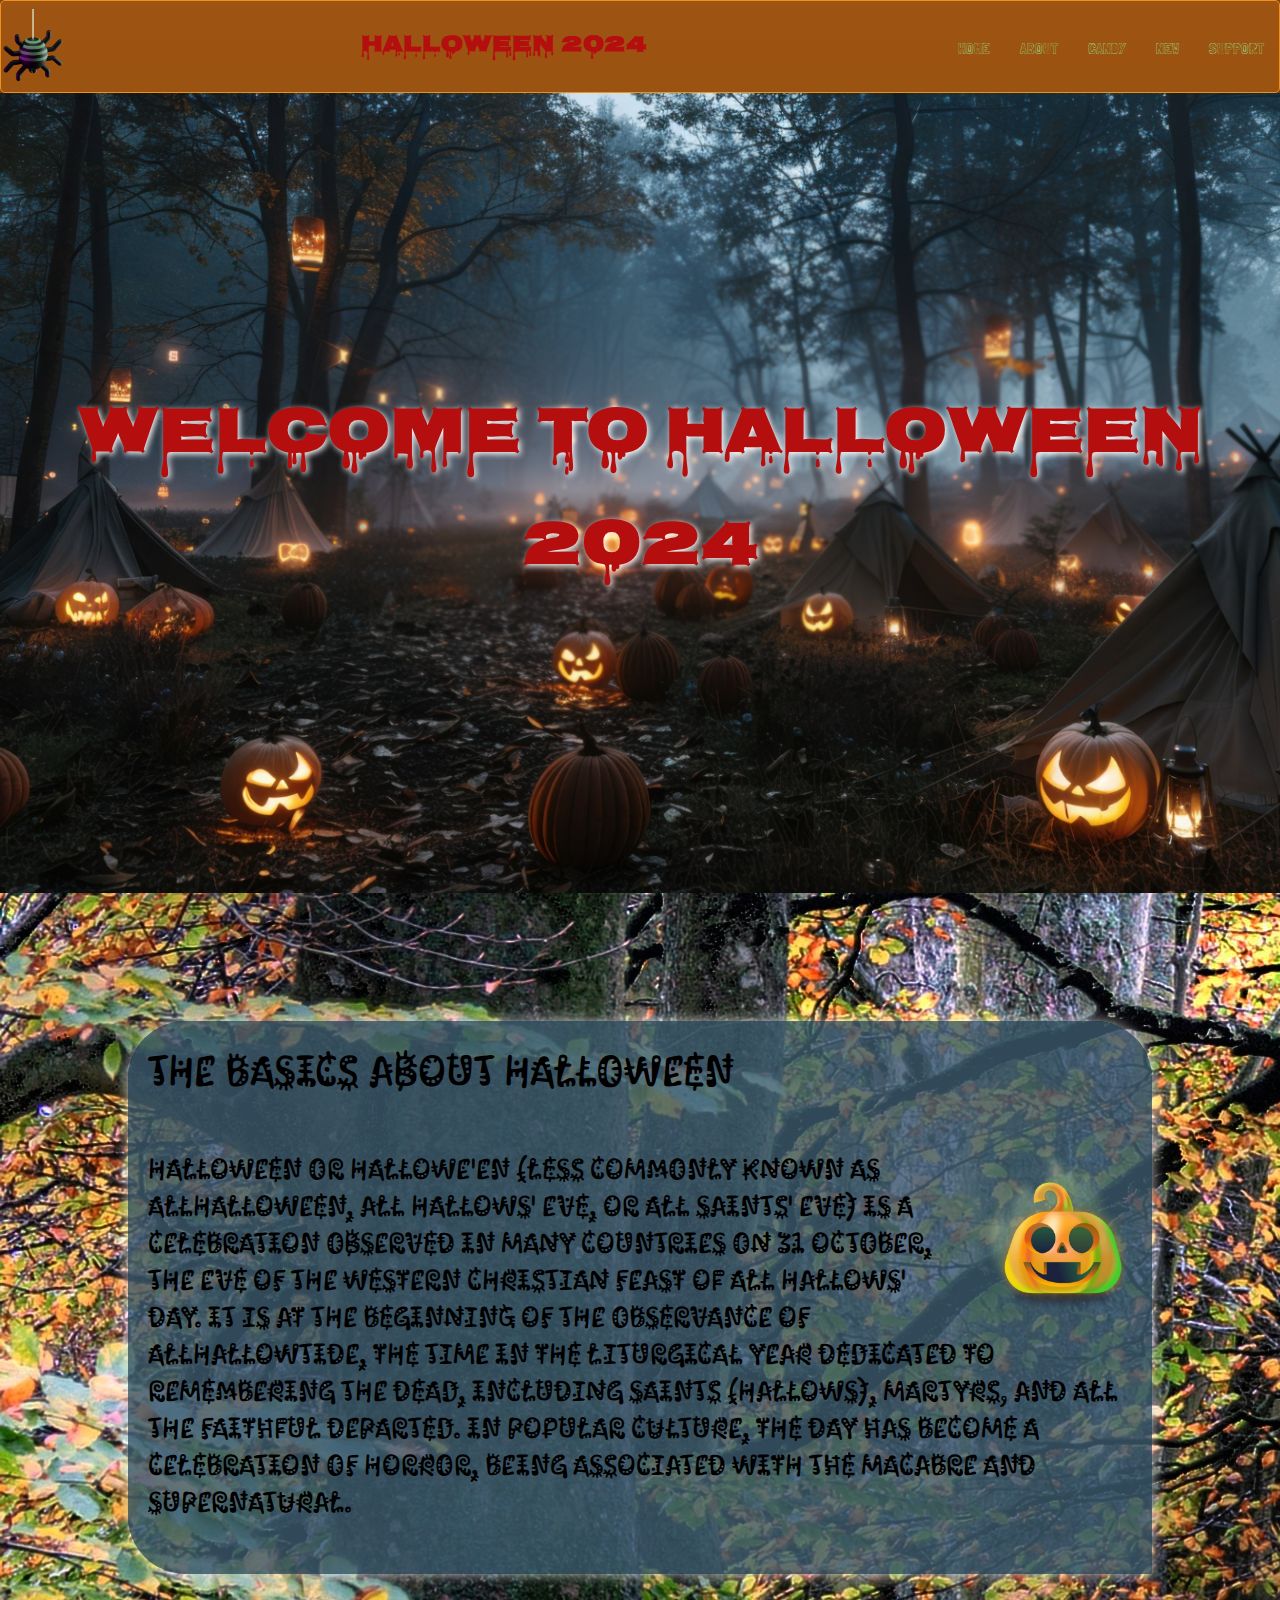
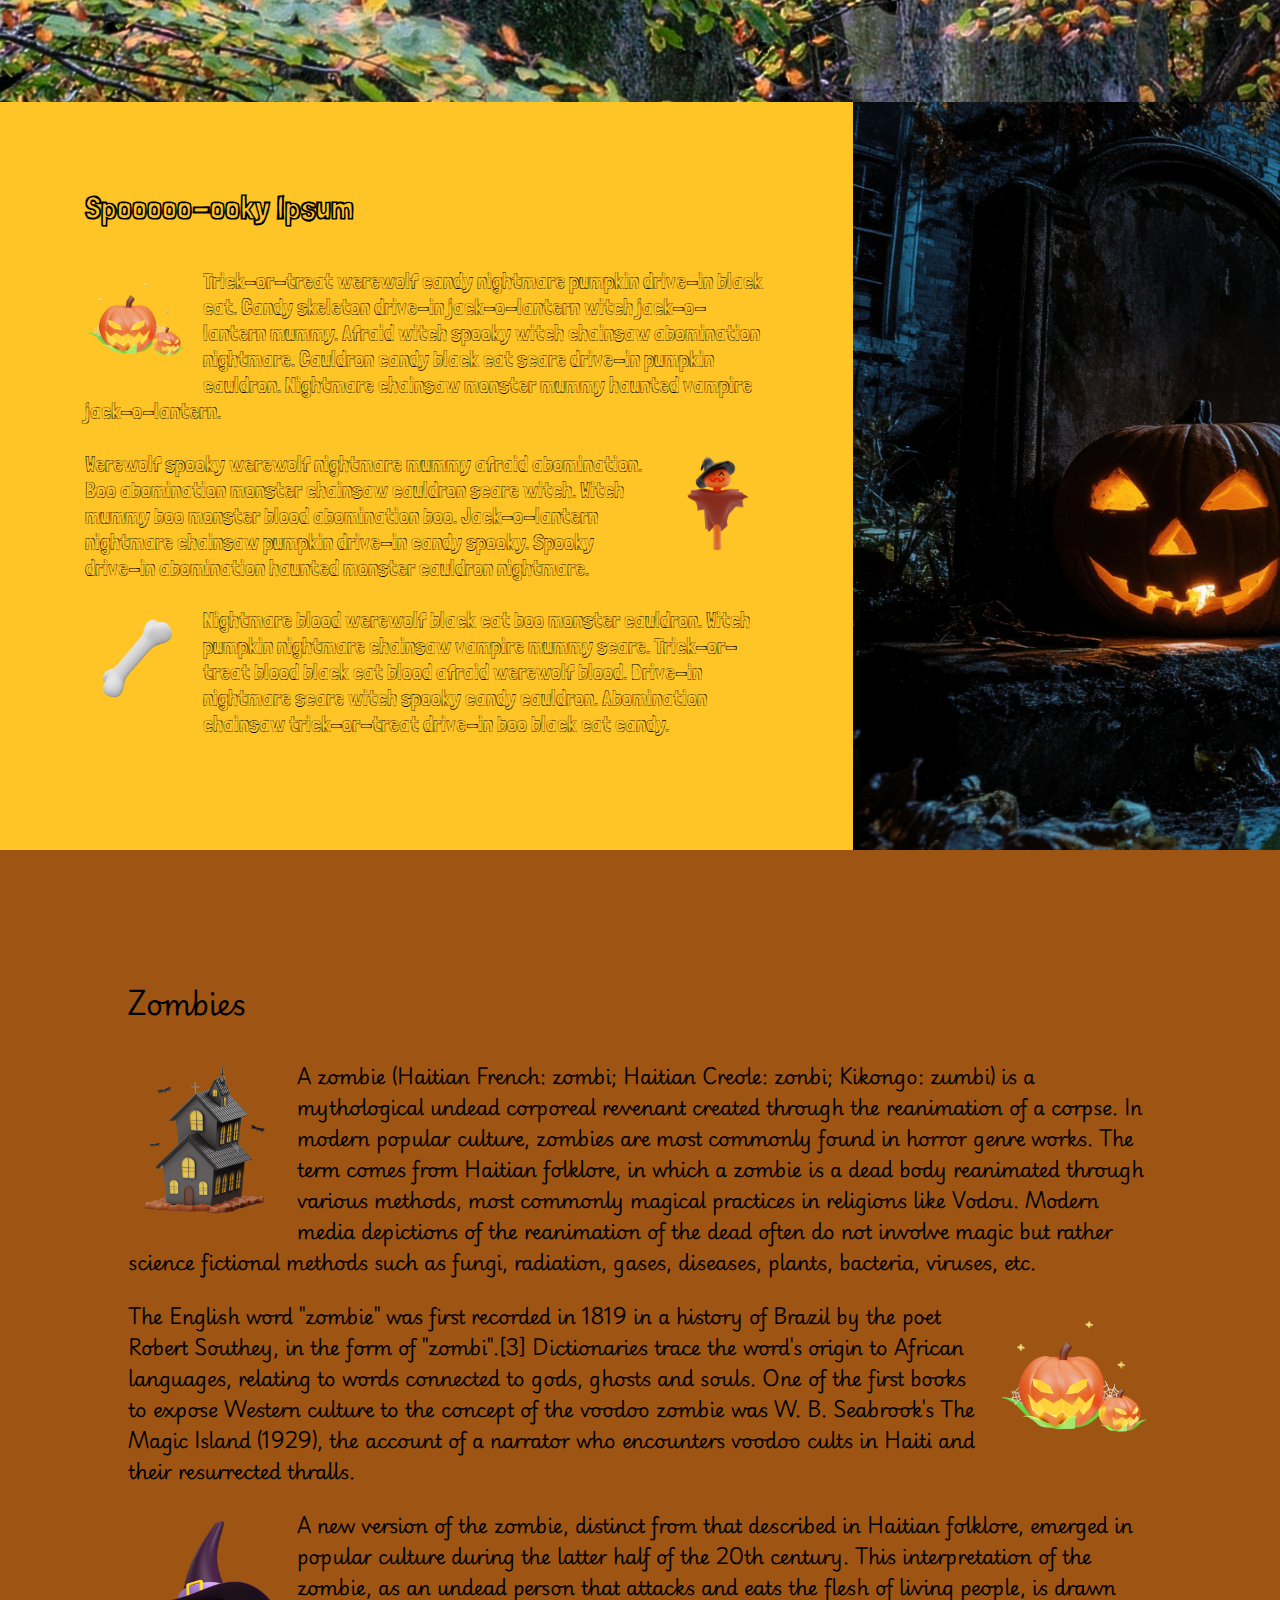
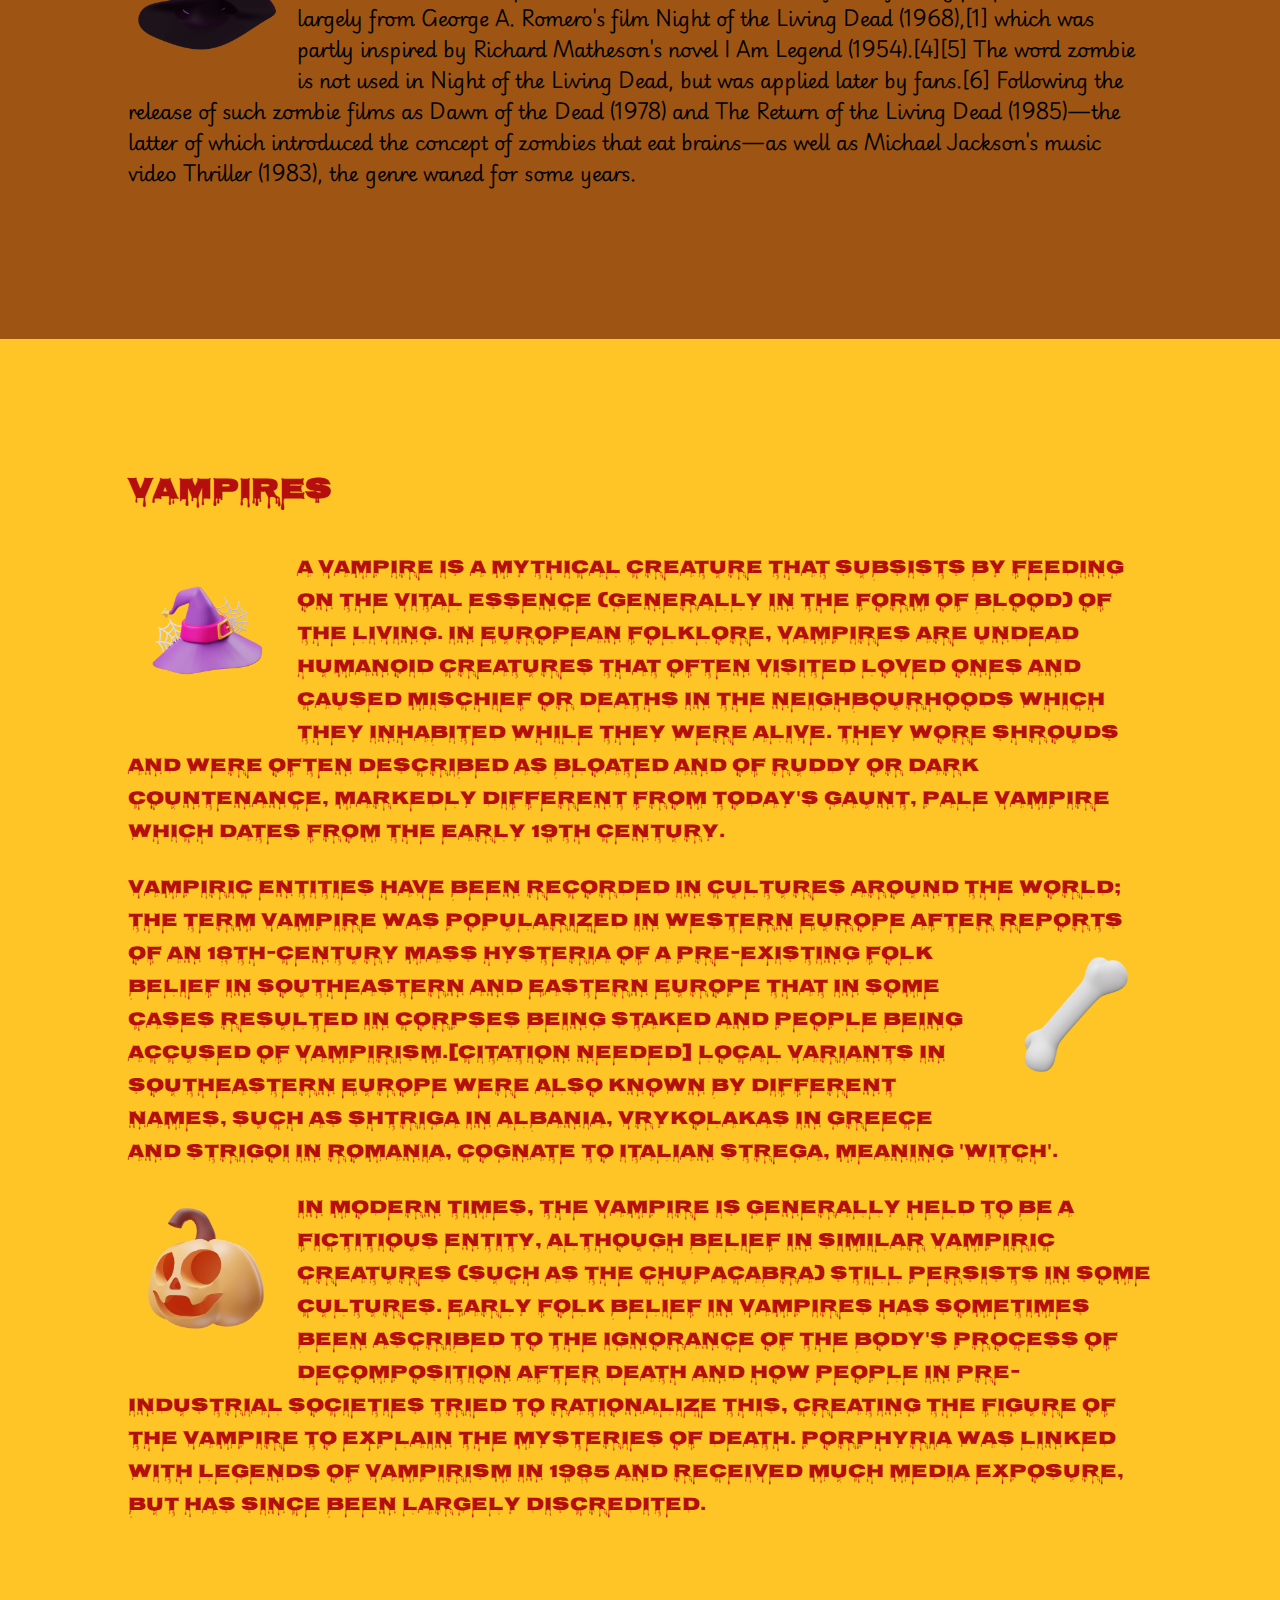
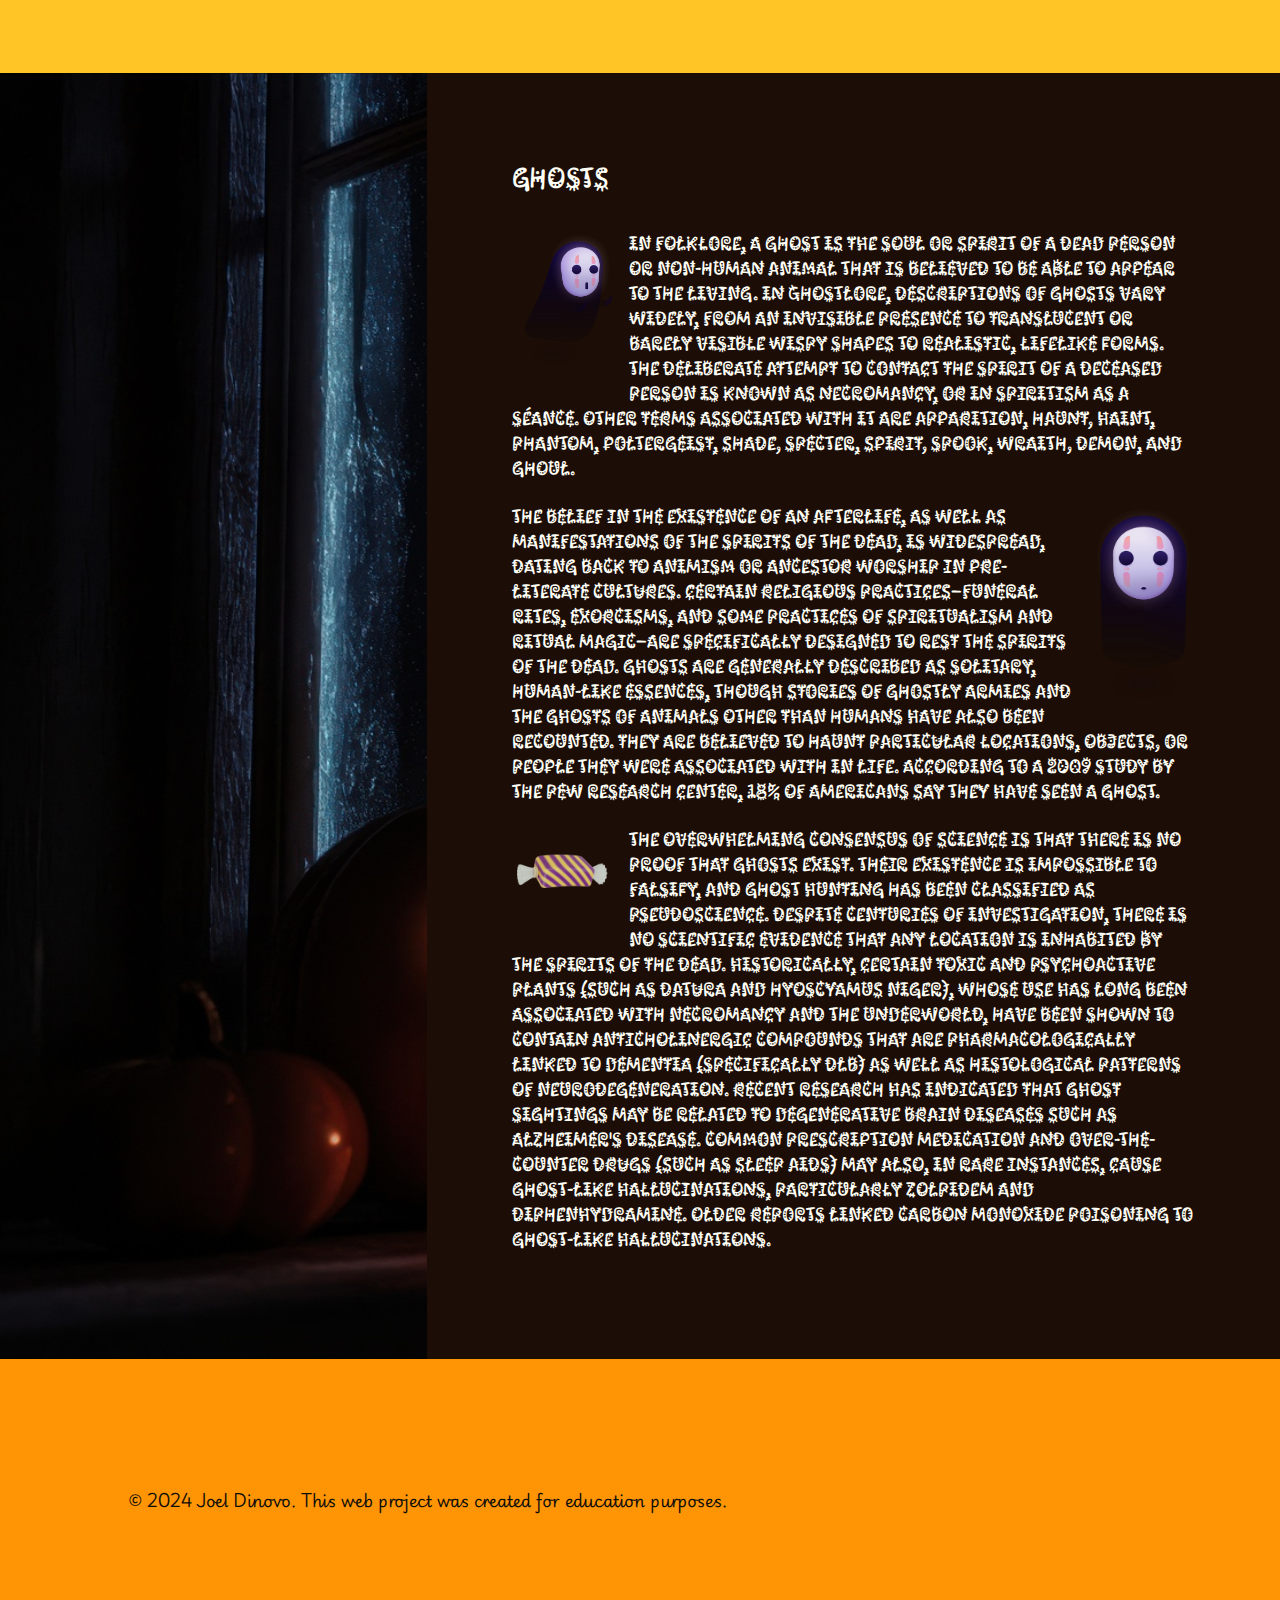
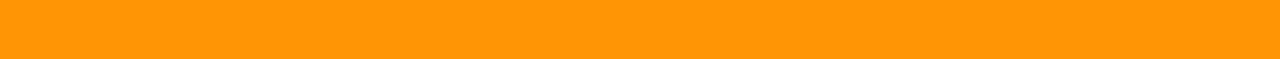
<file: index.html>
<!DOCTYPE html>
<html lang="en">
<head>
    <meta charset="UTF-8">

    <!--meta name="viewport" tag makes the page responsive-->
    <meta name="viewport" content="width=device-width, initial-scale=1.0">

    <title>Halloween 2024 | Joel Dinovo</title>
    <link rel="stylesheet" href="assets/css/halloween.css">
</head>
<body>
    <header class="header">
        <img src="assets/images/nav-img.png" class="small">
        <h1 class="logo"><a href="index.html">Halloween 2024</a></h1>
        <ul class="main-nav">
            <li><a href="index.html">Home</a></li>
            <li><a href="about.html">About</a></li>
            <li><a href="candy.html">Candy</a></li>
            <li><a href="new.html">New</a></li>
            <li><a href="support.html" class="button button--ghost">Support</a></li>
        </ul>
    </header>

    <div id="hero" class="hero">
        <h2 class="hero-title">Welcome to Halloween 2024</h2>
    </div>

    <main class="container">
        <div class="one">
            <div class="block_one">
                <h2>The basics about Halloween</h2>
                <p>
                    <img src="assets/images/home1-img.png" class="fltRight resize" alt="">
                    Halloween or Hallowe'en (less commonly known as Allhalloween, All Hallows' Eve, or All Saints' Eve) is a celebration observed in many countries on 31 October, the eve of the Western Christian feast of All Hallows' Day. It is at the beginning of the observance of Allhallowtide, the time in the liturgical year dedicated to remembering the dead, including saints (hallows), martyrs, and all the faithful departed. In popular culture, the day has become a celebration of horror, being associated with the macabre and supernatural.
                </p>
                
            </div>
        </div>

        <div class="two">
            <div class="block_two">
                <h2>Spooooo-ooky Ipsum</h2>
                <p>
                    <img src="assets/images/category2-img.png" class="fltLeft resize" alt="">
                    Trick-or-treat werewolf candy nightmare pumpkin drive-in black cat. Candy skeleton drive-in jack-o-lantern witch jack-o-lantern mummy. Afraid witch spooky witch chainsaw abomination nightmare. Cauldron candy black cat scare drive-in pumpkin cauldron. Nightmare chainsaw monster mummy haunted vampire jack-o-lantern. 
                </p>

                <p>
                    <img src="assets/images/trick-treat3-img.png" class="fltRight resize" alt="">Werewolf spooky werewolf nightmare mummy afraid abomination. Boo abomination monster chainsaw cauldron scare witch. Witch mummy boo monster blood abomination boo. Jack-o-lantern nightmare chainsaw pumpkin drive-in candy spooky. Spooky drive-in abomination haunted monster cauldron nightmare.
                </p>

                <p>
                    <img src="assets/images/trick-treat2-img.png" class="fltLeft resize" alt=""> Nightmare blood werewolf black cat boo monster cauldron. Witch pumpkin nightmare chainsaw vampire mummy scare. Trick-or-treat blood black cat blood afraid werewolf blood. Drive-in nightmare scare witch spooky candy cauldron. Abomination chainsaw trick-or-treat drive-in boo black cat candy.
                </p>
            </div>
        </div>

        <div class="three">
            
        </div>

        <div class="four">
            <h2>Zombies</h2>
            <p>
                <img src="assets/images/new1-img.png" class="fltLeft resize" alt="">A zombie (Haitian French: zombi; Haitian Creole: zonbi; Kikongo: zumbi) is a mythological undead corporeal revenant created through the reanimation of a corpse. In modern popular culture, zombies are most commonly found in horror genre works. The term comes from Haitian folklore, in which a zombie is a dead body reanimated through various methods, most commonly magical practices in religions like Vodou. Modern media depictions of the reanimation of the dead often do not involve magic but rather science fictional methods such as fungi, radiation, gases, diseases, plants, bacteria, viruses, etc.
            </p>

            <p>
                <img src="assets/images/category2-img.png" class="fltRight resize" alt="">The English word "zombie" was first recorded in 1819 in a history of Brazil by the poet Robert Southey, in the form of "zombi".[3] Dictionaries trace the word's origin to African languages, relating to words connected to gods, ghosts and souls. One of the first books to expose Western culture to the concept of the voodoo zombie was W. B. Seabrook's The Magic Island (1929), the account of a narrator who encounters voodoo cults in Haiti and their resurrected thralls.
            </p>

            <p>
                <img src="assets/images/new3-img.png" class="fltLeft resize" alt="">A new version of the zombie, distinct from that described in Haitian folklore, emerged in popular culture during the latter half of the 20th century. This interpretation of the zombie, as an undead person that attacks and eats the flesh of living people, is drawn largely from George A. Romero's film Night of the Living Dead (1968),[1] which was partly inspired by Richard Matheson's novel I Am Legend (1954).[4][5] The word zombie is not used in Night of the Living Dead, but was applied later by fans.[6] Following the release of such zombie films as Dawn of the Dead (1978) and The Return of the Living Dead (1985)—the latter of which introduced the concept of zombies that eat brains—as well as Michael Jackson's music video Thriller (1983), the genre waned for some years.
            </p>


        </div>

        <div class="five">
            <h2>Vampires</h2>
            <p>
                <img src="assets/images/category3-img.png" class="fltLeft resize" alt="">A vampire is a mythical creature that subsists by feeding on the vital essence (generally in the form of blood) of the living. In European folklore, vampires are undead humanoid creatures that often visited loved ones and caused mischief or deaths in the neighbourhoods which they inhabited while they were alive. They wore shrouds and were often described as bloated and of ruddy or dark countenance, markedly different from today's gaunt, pale vampire which dates from the early 19th century.
            </p>
            <p>
                Vampiric entities have been recorded in cultures around the world; the term vampire was popularized in Western Europe after <img src="assets/images/trick-treat2-img.png" class="fltRight resize" alt="">reports of an 18th-century mass hysteria of a pre-existing folk belief in Southeastern and Eastern Europe that in some cases resulted in corpses being staked and people being accused of vampirism.[citation needed] Local variants in Southeastern Europe were also known by different names, such as shtriga in Albania, vrykolakas in Greece and strigoi in Romania, cognate to Italian strega, meaning 'witch'.
            </p>
            <p>
                <img src="assets/images/trick-treat5-img.png" class="fltLeft resize" alt="">In modern times, the vampire is generally held to be a fictitious entity, although belief in similar vampiric creatures (such as the chupacabra) still persists in some cultures. Early folk belief in vampires has sometimes been ascribed to the ignorance of the body's process of decomposition after death and how people in pre-industrial societies tried to rationalize this, creating the figure of the vampire to explain the mysteries of death. Porphyria was linked with legends of vampirism in 1985 and received much media exposure, but has since been largely discredited.
            </p>
        </div>

        <div class="six">
            
        </div>

        <div class="seven">
            <h2>Ghosts</h2>
            <p>
                <img src="assets/images/footer2-img.png" class="fltLeft resize" alt="">In folklore, a ghost is the soul or spirit of a dead person or non-human animal that is believed to be able to appear to the living. In ghostlore, descriptions of ghosts vary widely, from an invisible presence to translucent or barely visible wispy shapes to realistic, lifelike forms. The deliberate attempt to contact the spirit of a deceased person is known as necromancy, or in spiritism as a séance. Other terms associated with it are apparition, haunt, haint, phantom, poltergeist, shade, specter, spirit, spook, wraith, demon, and ghoul.
            </p>

            <p>
                <img src="assets/images/footer1-img.png" class="fltRight resize" alt=""> The belief in the existence of an afterlife, as well as manifestations of the spirits of the dead, is widespread, dating back to animism or ancestor worship in pre-literate cultures. Certain religious practices—funeral rites, exorcisms, and some practices of spiritualism and ritual magic—are specifically designed to rest the spirits of the dead. Ghosts are generally described as solitary, human-like essences, though stories of ghostly armies and the ghosts of animals other than humans have also been recounted. They are believed to haunt particular locations, objects, or people they were associated with in life. According to a 2009 study by the Pew Research Center, 18% of Americans say they have seen a ghost.
            </p>

            <p>
                <img src="assets/images/trick-treat1-img.png" class="fltLeft resize" alt="">The overwhelming consensus of science is that there is no proof that ghosts exist. Their existence is impossible to falsify, and ghost hunting has been classified as pseudoscience. Despite centuries of investigation, there is no scientific evidence that any location is inhabited by the spirits of the dead. Historically, certain toxic and psychoactive plants (such as datura and hyoscyamus niger), whose use has long been associated with necromancy and the underworld, have been shown to contain anticholinergic compounds that are pharmacologically linked to dementia (specifically DLB) as well as histological patterns of neurodegeneration. Recent research has indicated that ghost sightings may be related to degenerative brain diseases such as Alzheimer's disease. Common prescription medication and over-the-counter drugs (such as sleep aids) may also, in rare instances, cause ghost-like hallucinations, particularly zolpidem and diphenhydramine. Older reports linked carbon monoxide poisoning to ghost-like hallucinations.
            </p>
        </div>
    </main>
    
    <footer>
        <div class="copy">
            &copy; 2024 Joel Dinovo. This web project was created for education purposes.
        </div>
    </footer>
    
</body>
</html>
</file>
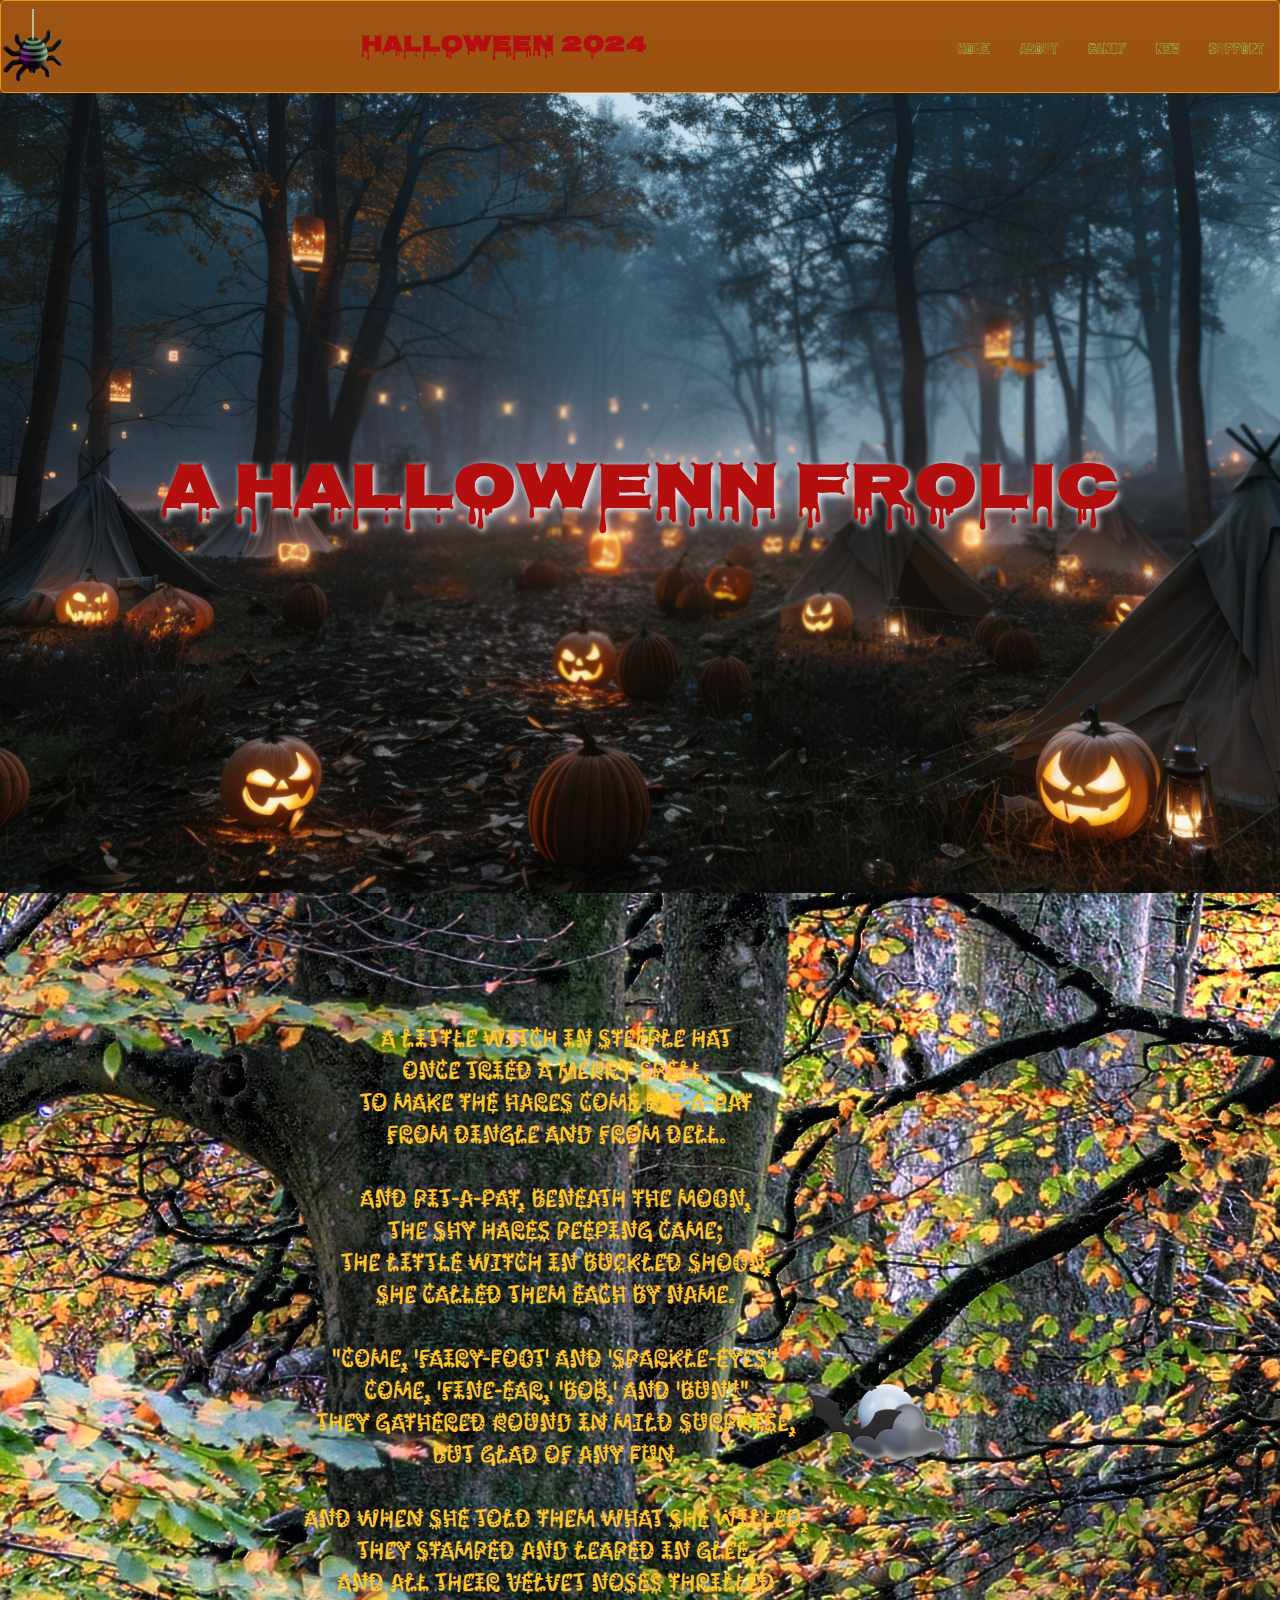
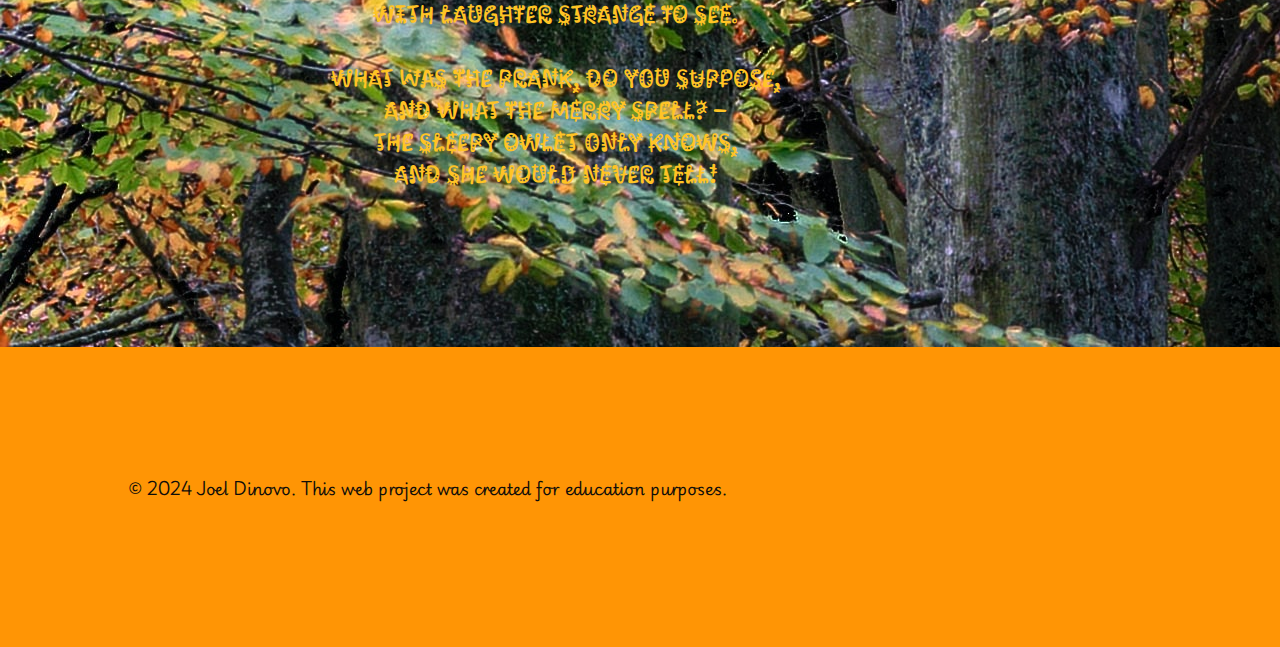
<file: about.html>
<!DOCTYPE html>
<html lang="en">
<head>
    <meta charset="UTF-8">

    <!--meta name="viewport" tag makes the page responsive-->
    <meta name="viewport" content="width=device-width, initial-scale=1.0">

    <title>Halloween 2024 | Joel Dinovo</title>
    <link rel="stylesheet" href="assets/css/halloween.css">
</head>
<body>
    <header class="header">
        <img src="assets/images/nav-img.png" class="small">
        <h1 class="logo"><a href="index.html">Halloween 2024</a></h1>
        <ul class="main-nav">
            <li><a href="index.html">Home</a></li>
            <li><a href="about.html">About</a></li>
            <li><a href="candy.html">Candy</a></li>
            <li><a href="new.html">New</a></li>
            <li><a href="support.html" class="button button--ghost">Support</a></li>
        </ul>
    </header>

    <div id="hero" class="hero">
        <h2 class="hero-title">A Hallowenn Frolic</h2>
    </div>

    <main class="container">
        <div class="poem one" style="color: #FFC425;">
            <p>A little witch in steeple hat <br>
                Once tried a merry spell, <br>
                To make the hares come pit-a-pat <br>
                From dingle and from dell. <br>
                <br>
                And pit-a-pat, beneath the moon, <br>
                The shy hares peeping came; <br>
                The little witch in buckled shoon, <br>
                She called them each by name. <br>
                <br>
                "Come, 'Fairy-foot' and 'Sparkle-eyes'! <br>
                Come, 'Fine-ear,' 'Bob,' and 'Bun'!" <br>
                They gathered round in mild surprise, <br>
                But glad of any fun. <br>
                <br>
                And when she told them what she willed, <br>
                They stamped and leaped in glee, <br>
                And all their velvet noses thrilled <br>
                With laughter strange to see. <br>
                <br>
                What was the prank, do you suppose, <br>
                And what the merry spell? ― <br>
                The sleepy owlet only knows, <br>
                And she would never tell! <br>
                </p>
                <br>
                <img src="assets/images/discount-img.png" class="resize fltTop" alt="">
        </div>
        
    </main>
    <footer>
        <div class="copy">
            &copy; 2024 Joel Dinovo. This web project was created for education purposes.
        </div>
    </footer>
    
</body>
</html>
</file>
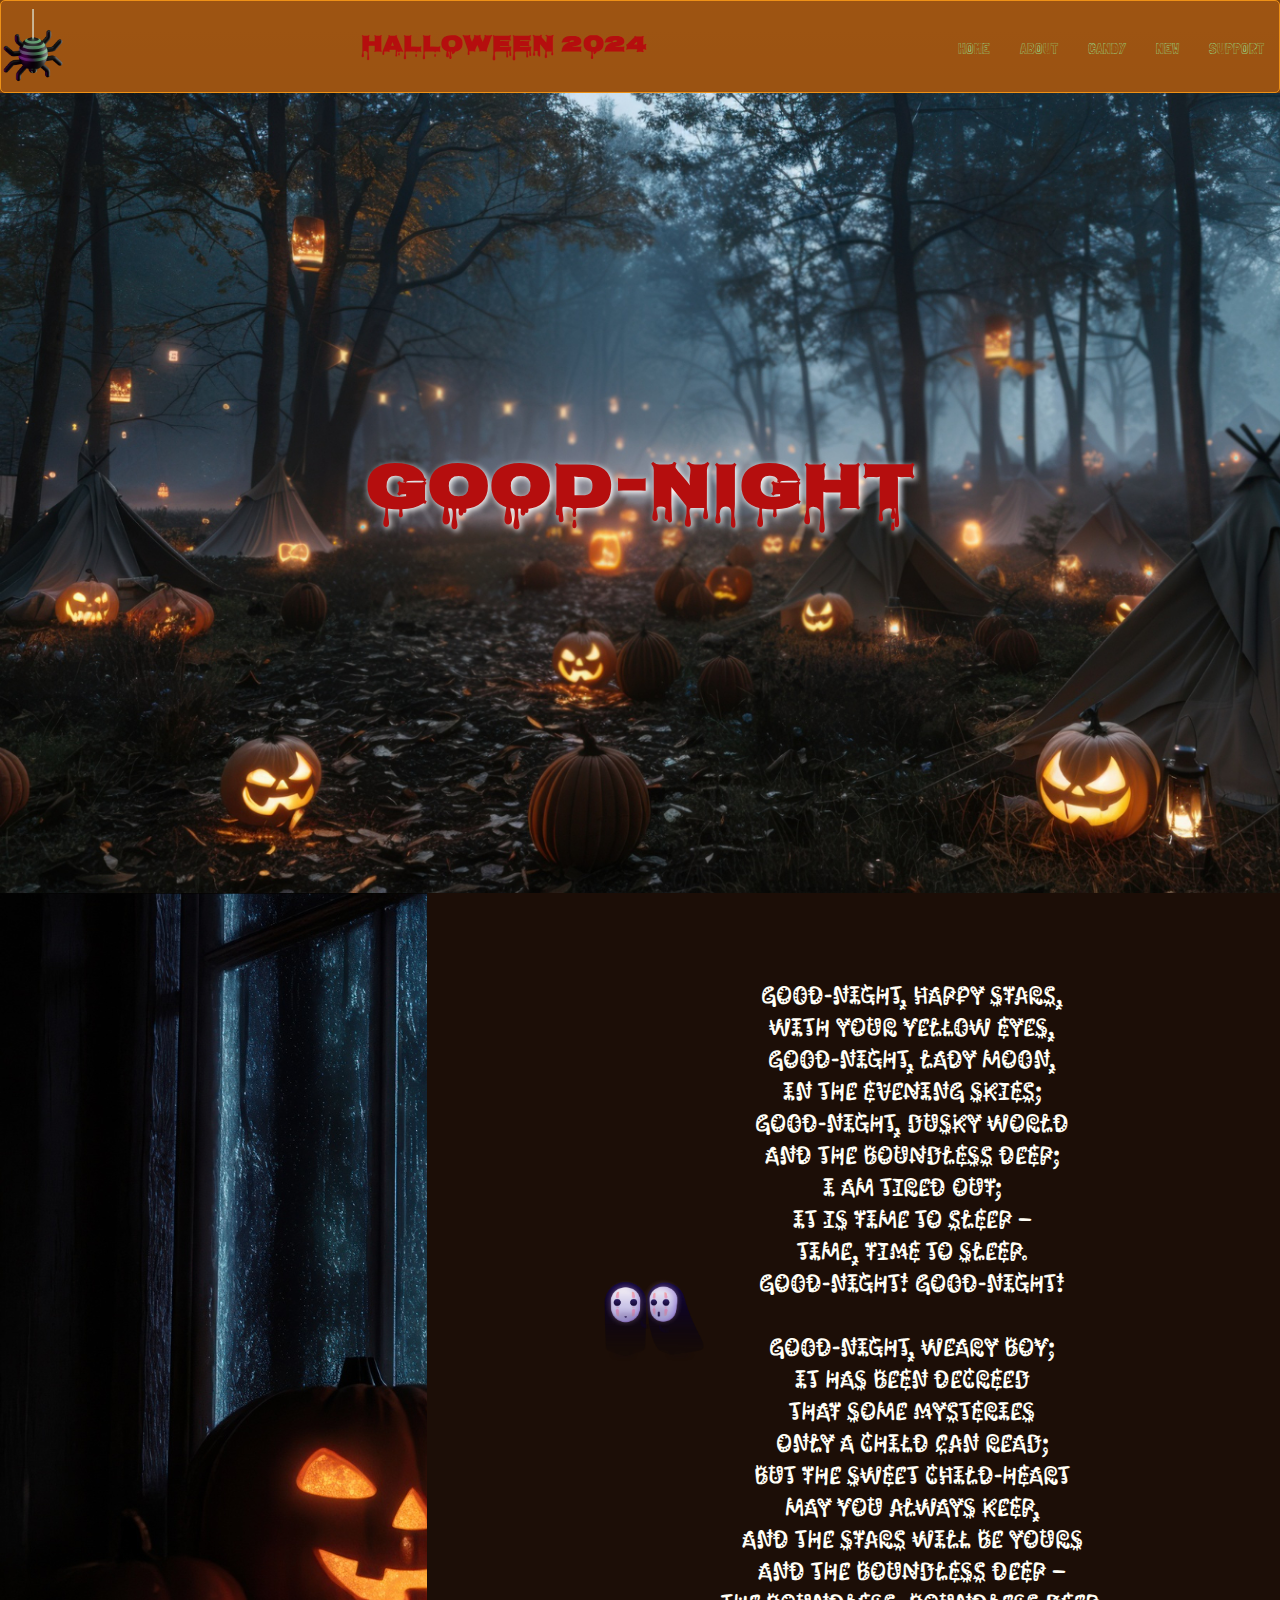
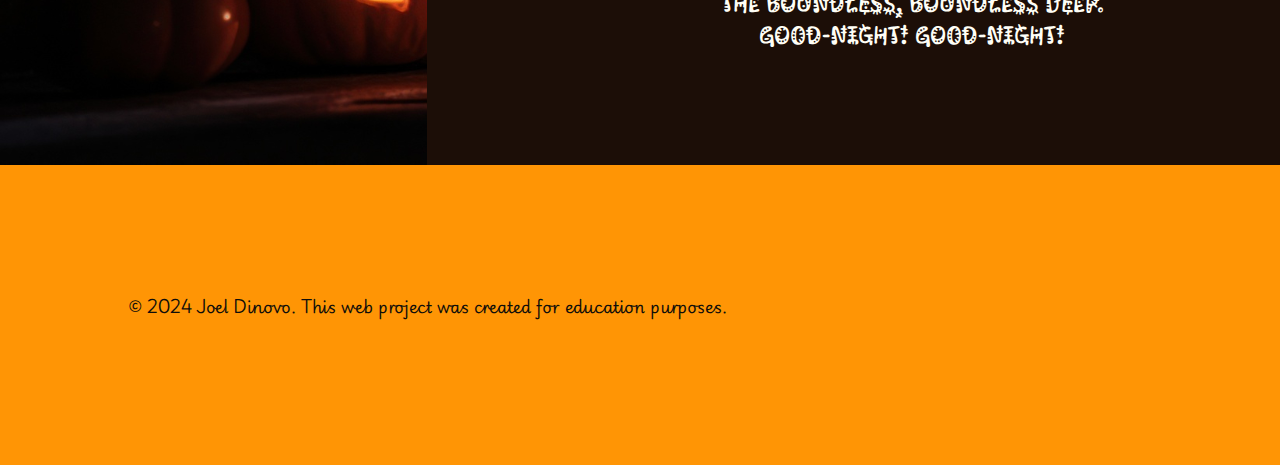
<file: candy.html>
<!DOCTYPE html>
<html lang="en">
<head>
    <meta charset="UTF-8">

    <!--meta name="viewport" tag makes the page responsive-->
    <meta name="viewport" content="width=device-width, initial-scale=1.0">

    <title>Halloween 2024 | Joel Dinovo</title>
    <link rel="stylesheet" href="assets/css/halloween.css">
</head>
<body>
    <header class="header">
        <img src="assets/images/nav-img.png" class="small">
        <h1 class="logo"><a href="index.html">Halloween 2024</a></h1>
        <ul class="main-nav">
            <li><a href="index.html">Home</a></li>
            <li><a href="about.html">About</a></li>
            <li><a href="candy.html">Candy</a></li>
            <li><a href="new.html">New</a></li>
            <li><a href="support.html" class="button button--ghost">Support</a></li>
        </ul>
    </header>

    <div id="hero" class="hero">
        <h2 class="hero-title">GOOD-NIGHT</h2>
    </div>

    <main class="container">
        <div class="six"></div>
        <div class="poem seven">
            <img src="assets/images/home2-img.png" class="resize fltTop" alt="">
            <p>GOOD-NIGHT, happy stars, <br>
                With your yellow eyes, <br>
                Good-night, lady moon, <br>
                In the evening skies; <br>
                Good-night, dusky world <br>
                And the boundless deep; <br>
                I am tired out; <br>
                It is time to sleep ― <br>
                Time, time to sleep. <br>
                Good-night! Good-night! <br>
                <br>
                Good-night, weary boy; <br>
                It has been decreed <br>
                That some mysteries <br>
                Only a child can read; <br>
                But the sweet child-heart <br>
                May you always keep, <br>
                And the stars will be yours <br>
                And the boundless deep ― <br>
                The boundless, boundless deep. <br>
                Good-night! Good-night! <br>                
                </p>
        </div>
    </main>
    <footer>
        <div class="copy">
            &copy; 2024 Joel Dinovo. This web project was created for education purposes.
        </div>
    </footer>
    
</body>
</html>
</file>
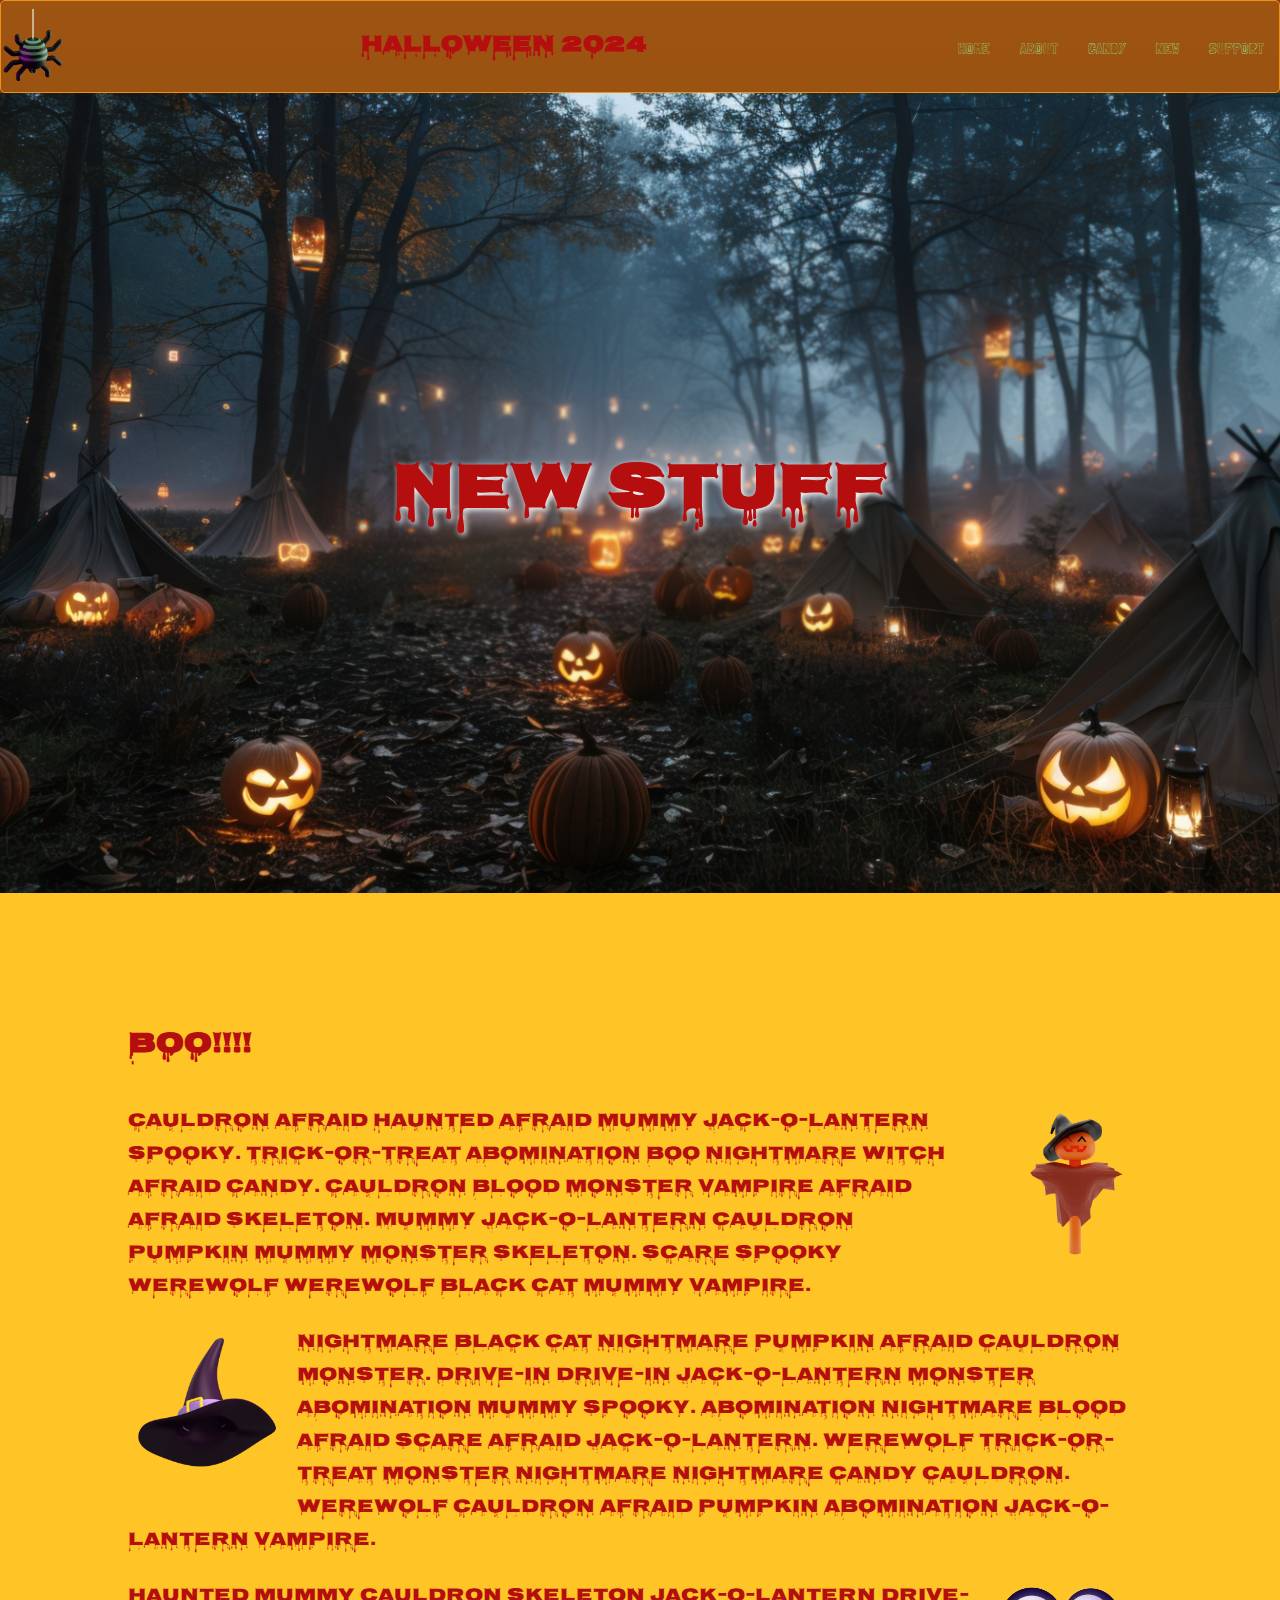
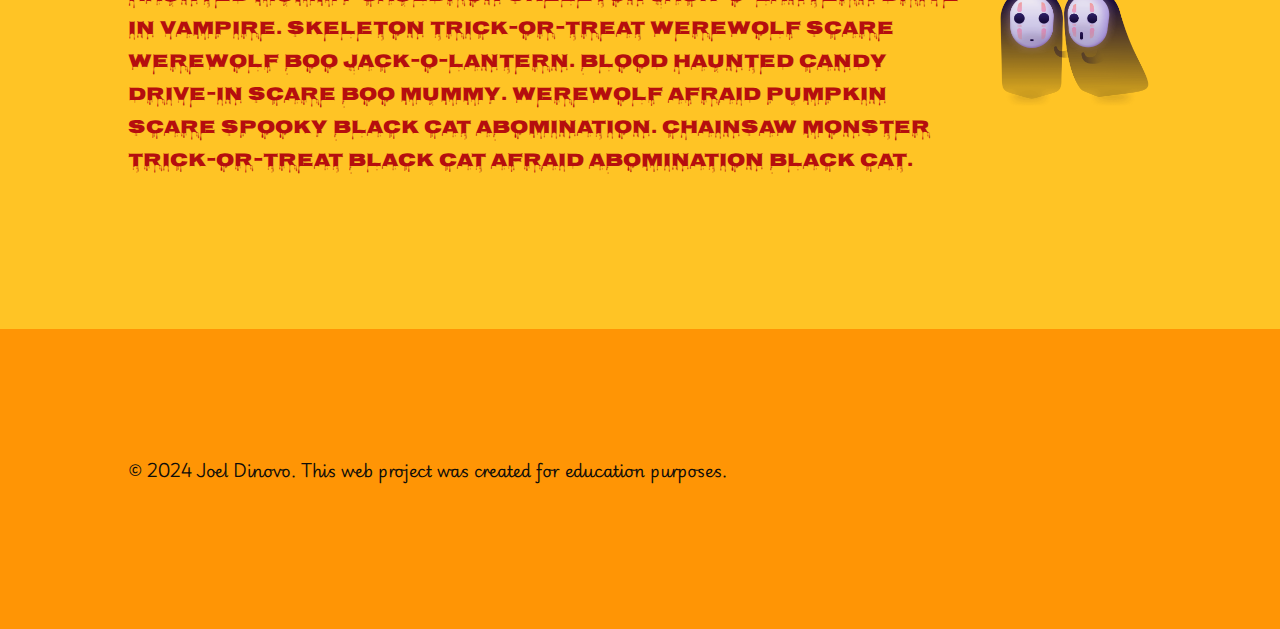
<file: new.html>
<!DOCTYPE html>
<html lang="en">
<head>
    <meta charset="UTF-8">

    <!--meta name="viewport" tag makes the page responsive-->
    <meta name="viewport" content="width=device-width, initial-scale=1.0">

    <title>Halloween 2024 | Joel Dinovo</title>
    <link rel="stylesheet" href="assets/css/halloween.css">
</head>
<body>
    <header class="header">
        <img src="assets/images/nav-img.png" class="small">
        <h1 class="logo"><a href="index.html">Halloween 2024</a></h1>
        <ul class="main-nav">
            <li><a href="index.html">Home</a></li>
            <li><a href="about.html">About</a></li>
            <li><a href="candy.html">Candy</a></li>
            <li><a href="new.html">New</a></li>
            <li><a href="support.html" class="button button--ghost">Support</a></li>
        </ul>
    </header>

    <div id="hero" class="hero">
        <h2 class="hero-title">New stuff</h2>
    </div>

    <main class="container">
        <div class="five">
            <h2>Boo!!!!</h2>
            <p>
                <img src="assets/images/trick-treat3-img.png" class="resize fltRight" alt="">
                Cauldron afraid haunted afraid mummy jack-o-lantern spooky. Trick-or-treat abomination boo nightmare witch afraid candy. Cauldron blood monster vampire afraid afraid skeleton. Mummy jack-o-lantern cauldron pumpkin mummy monster skeleton. Scare spooky werewolf werewolf black cat mummy vampire.
            </p>
            <p>
                <img src="assets/images/new3-img.png" class="resize fltLeft" alt="">
                Nightmare black cat nightmare pumpkin afraid cauldron monster. Drive-in drive-in jack-o-lantern monster abomination mummy spooky. Abomination nightmare blood afraid scare afraid jack-o-lantern. Werewolf trick-or-treat monster nightmare nightmare candy cauldron. Werewolf cauldron afraid pumpkin abomination jack-o-lantern vampire.
            </p>
            <p>
                <img src="assets/images/home2-img.png" class="resize fltRight" alt="">
                Haunted mummy cauldron skeleton jack-o-lantern drive-in vampire. Skeleton trick-or-treat werewolf scare werewolf boo jack-o-lantern. Blood haunted candy drive-in scare boo mummy. Werewolf afraid pumpkin scare spooky black cat abomination. Chainsaw monster trick-or-treat black cat afraid abomination black cat.
            </p>
        </div>
    </main>
    <footer>
        <div class="copy">
            &copy; 2024 Joel Dinovo. This web project was created for education purposes.
        </div>
    </footer>
    
</body>
</html>
</file>
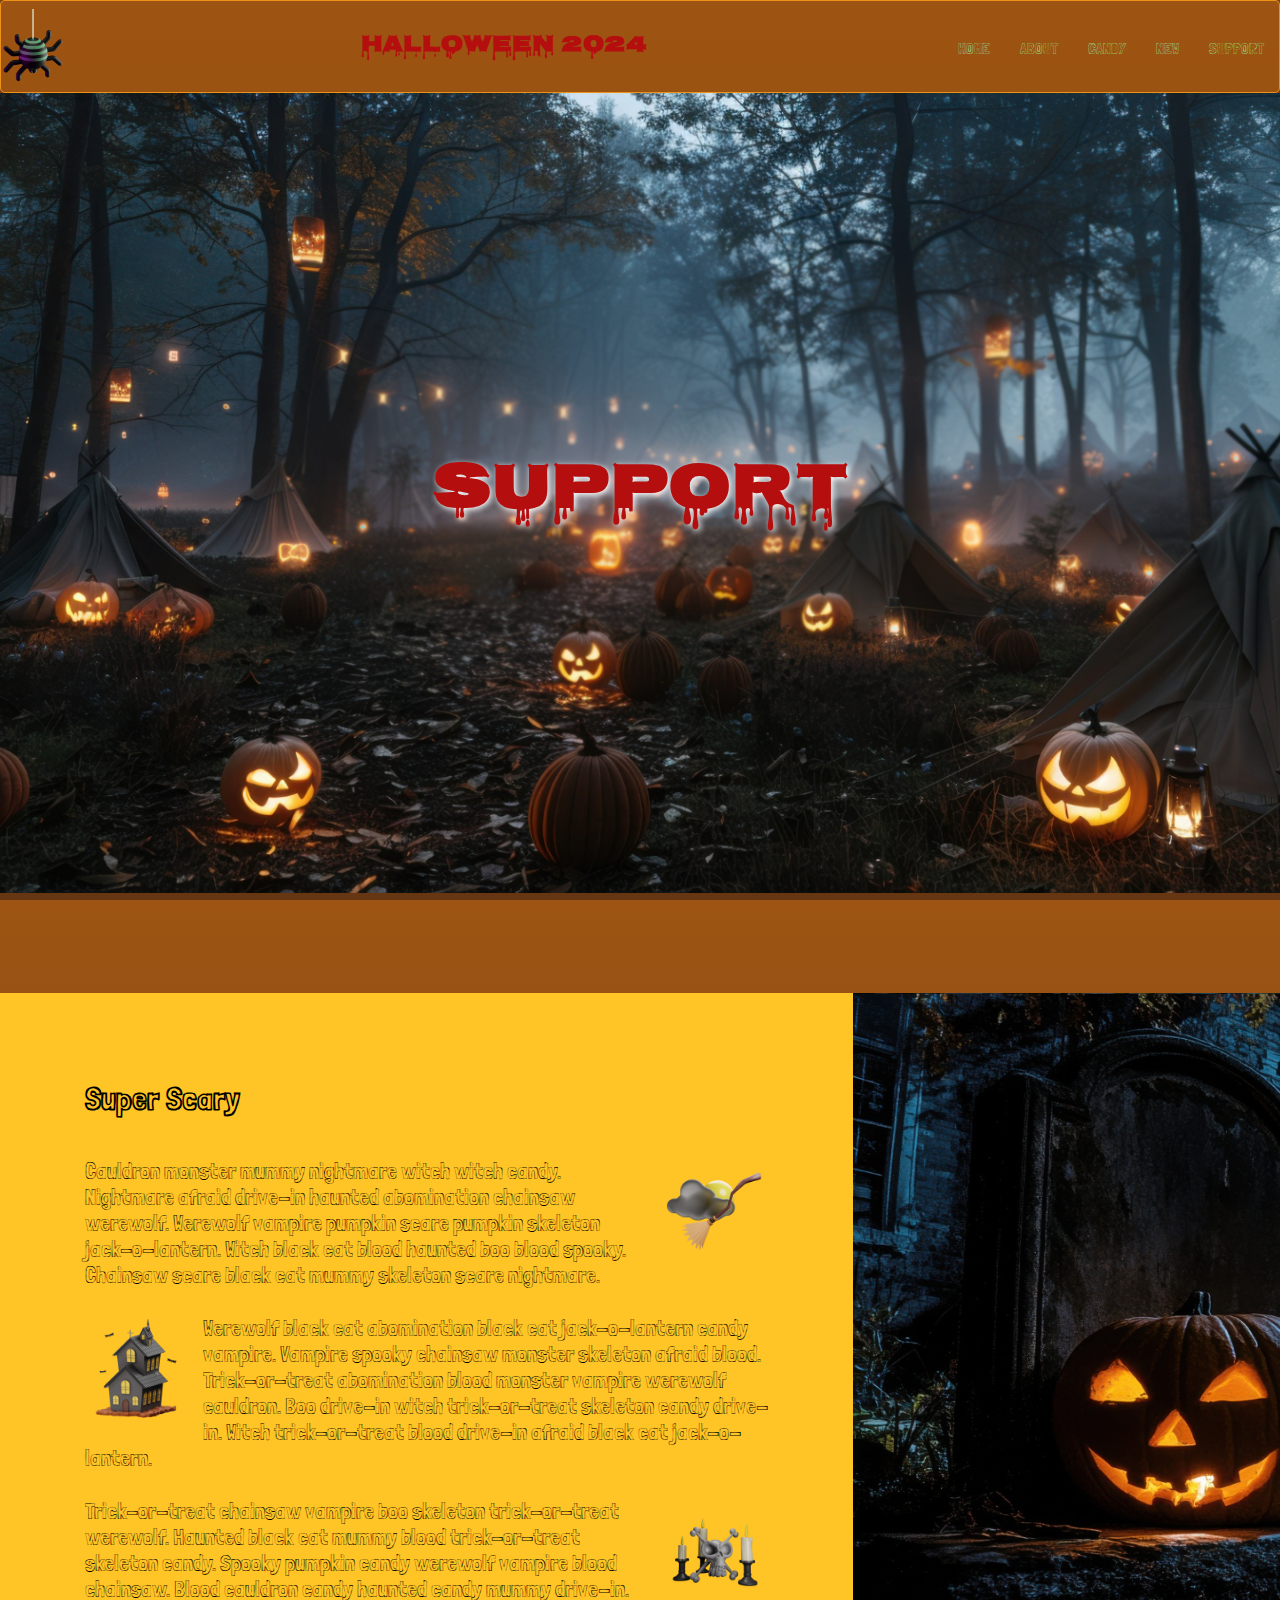
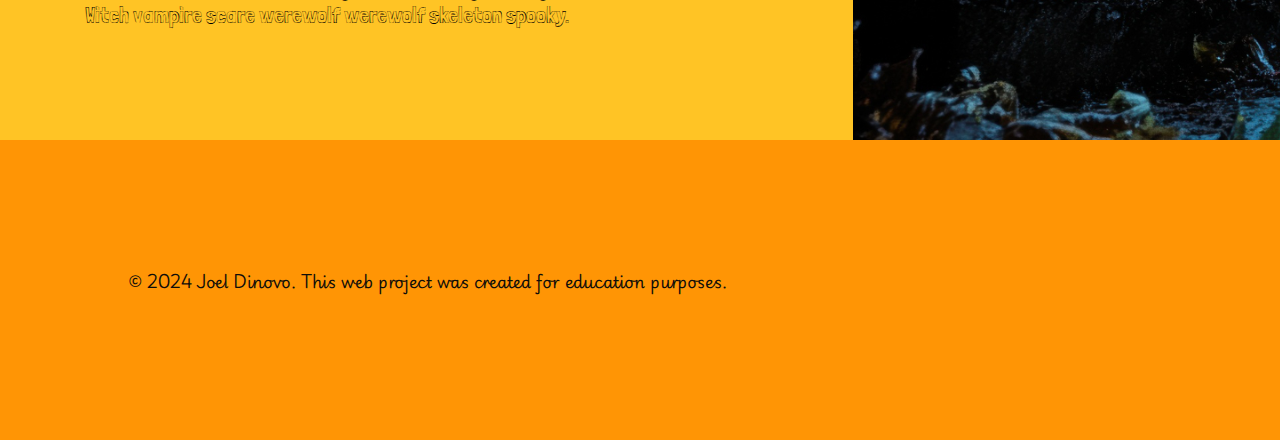
<file: support.html>
<!DOCTYPE html>
<html lang="en">
<head>
    <meta charset="UTF-8">

    <!--meta name="viewport" tag makes the page responsive-->
    <meta name="viewport" content="width=device-width, initial-scale=1.0">

    <title>Halloween 2024 | Joel Dinovo</title>
    <link rel="stylesheet" href="assets/css/halloween.css">
</head>
<body>
    <header class="header">
        <img src="assets/images/nav-img.png" class="small">
        <h1 class="logo"><a href="index.html">Halloween 2024</a></h1>
        <ul class="main-nav">
            <li><a href="index.html">Home</a></li>
            <li><a href="about.html">About</a></li>
            <li><a href="candy.html">Candy</a></li>
            <li><a href="new.html">New</a></li>
            <li><a href="support.html" class="button button--ghost">Support</a></li>
        </ul>
    </header>

    <div id="hero" class="hero">
        <h2 class="hero-title">Support</h2>
    </div>

    <main class="container">
        <div class="two">
            <h2>Super Scary</h2>
            <p>
                <img src="assets/images/new6-img.png" class="resize fltRight" alt="">
                Cauldron monster mummy nightmare witch witch candy. Nightmare afraid drive-in haunted abomination chainsaw werewolf. Werewolf vampire pumpkin scare pumpkin skeleton jack-o-lantern. Witch black cat blood haunted boo blood spooky. Chainsaw scare black cat mummy skeleton scare nightmare.
            </p>
            <p>
                <img src="assets/images/new1-img.png" class="resize fltLeft" alt="">
                Werewolf black cat abomination black cat jack-o-lantern candy vampire. Vampire spooky chainsaw monster skeleton afraid blood. Trick-or-treat abomination blood monster vampire werewolf cauldron. Boo drive-in witch trick-or-treat skeleton candy drive-in. Witch trick-or-treat blood drive-in afraid black cat jack-o-lantern.
            </p>
            <p>
                <img src="assets/images/new2-img.png" class="resize fltRight" alt="">
                Trick-or-treat chainsaw vampire boo skeleton trick-or-treat werewolf. Haunted black cat mummy blood trick-or-treat skeleton candy. Spooky pumpkin candy werewolf vampire blood chainsaw. Blood cauldron candy haunted candy mummy drive-in. Witch vampire scare werewolf werewolf skeleton spooky.
            </p>
        </div>
        <div class="three"></div>
    </main>
    <footer>
        <div class="copy">
            &copy; 2024 Joel Dinovo. This web project was created for education purposes.
        </div>
    </footer>
    
</body>
</html>
</file>
<file: assets/css/halloween.css>
/*fonts
 font-family: "Londrina Sketch", sans-serif;
 font-family: "Playwrite GB S", cursive;
 font-family: "Kablammo", system-ui;
 font-family: "Nosifer", sans-serif;
*/
@import url(https://fonts.googleapis.com/css2?family=Kablammo&family=Londrina+Sketch&family=Nosifer&family=Playwrite+GB+S:ital,wght@0,100..400;1,100..400&display=swap);

/* color palets
FFFEF6 - white
FFC425 - yellow
FF9B18 - light orange
9E5513 - light brown 
653611 - dark brown
1C0E07 - black
b50e0e - crimson
*/
* {
    box-sizing: border-box;
    /* Box Model Fix */
    margin: 0;
    padding: 0;
    border: 0;
}

body {
    background-image: linear-gradient(#9E5513, #653611);
    height: 100vh;
}
ul {
    list-style: none;
}

a {
    color: #fff;
    text-decoration: none;
}

.logo {
    margin: 0;
    font-size: 1.45em;
    color: #fff;
    font-family: "Nosifer", sans-serif;
}

.main-nav {
    margin-top: 5px;
    font-family: "Londrina Sketch", sans-serif;
}

.logo a,
.main-nav a {
    padding: 10px 15px;
    text-transform: uppercase;
    text-align: center;
    display: block;
}

.main-nav a {
    color: #96E194;
    font-size: .99em;
}

.main-nav a:hover {
    color: #FF9B18;
}
.logo a{
    color: #b50e0e;
}
.header {
    padding-top: .5em;
    padding-bottom: .5em;
    border: 1px solid #ee9117;
    background-color: #9E551388;
    box-shadow: 0px 0px 14px 0px rgba(0, 0, 0, 0.75);
    border-radius: 5px;
}

#hero {
    background-image: url(../images/2151827517.jpg);
    background-repeat: no-repeat;
    background-size: cover;
    background-position-y:bottom;
    min-height: 500px;
}

.hero {
    display: flex;
    align-items: center;
    justify-content: center;
}


.hero h2 {
    color: #b50e0e;
    font-size: 1.8rem;
    text-shadow: 2px 2px 6px #fff;
    font-family: "Nosifer", sans-serif;
    text-align: center;
}

.one {
    padding: 10%;
    font-size: 1.8em;
}

.one h2,
.one p{
    font-family: "Kablammo", system-ui;
    margin-bottom: 1.2em;
}

.two {
    padding: 10%;
    font-size: 1.4em;
}

.two h2,
.two p{
    font-family: "Londrina Sketch", sans-serif;
    margin-bottom: 1.2em;
}

.four {
    padding: 10%;
    font-size: 1.2em;
}

.four h2,
.four p{
    font-family: "Playwrite GB S", cursive;
    margin-bottom: 1.2em;
}

.five {
    padding: 10%;
    font-size: 1.2em;
}

.five h2,
.five p{
    font-family: "Nosifer", sans-serif;
    margin-bottom: 1.2em;
    color:#b50e0e;
}

.seven {
    padding: 10%;
    font-size: 1.2em;
}

.seven h2,
.seven p{
    font-family: "Kablammo", system-ui;
    margin-bottom: 1.2em;
    color: #FFFEF6;
}

.poem {
    font-size: 25px;
    display: flex;
    align-items: center;
    justify-content: center;
    text-align: center;
}

/*========================================
    CSS GRID RULES
=========================================*/

.container {
    display: grid;
}

.one {
    min-height: 250px;
    background-image: url(../images/john-mccann-bm15OYOm-Gc-unsplash.jpg);
}

.block_one {
    display: flex;
    flex-direction: column;
    background-color:#3c596ccd ;
    padding: 2%;
    border-radius: 2em 2em 0 2em;
    box-shadow: 0PX 0PX 14PX 0PX rgba(255,255,255,0.75);
}

.resize{
    width:15%;
}
.small {
    width:5%; 
    margin-right: 0;
    padding-right: 0;
}

.fltRight {
    float: right;
    margin: 0 0 15px 20px;
        /*  T R   B    L*/
}

.fltLeft {
    float: left;
    margin: 0 15px 20px 0;
}

.fltTop {
    float: top;
    margin: 0 15px 20px 0;
}

.two {
    min-height: 250px;
    background-color: #FFC425;
}

.three {
    min-height: 450px;
    background-image: url(../images/2151827499.jpg);
    background-repeat: none;
    background-size: cover;
    background-position-x: left;
    background-position-y: bottom;
}

.four {
    min-height: 250px;
    background-color:#9E5513;
}

.five {
    min-height: 250px;
    background-color: #FFC425;
}

.six {
    min-height: 450px;
    background-image: url(../images/2151827618.jpg);
    background-repeat: none;
    background-size: cover;
    background-position-x:left ;
    background-position-y: bottom;
}

.seven {
    min-height: 250px;
    background-color:#1C0E07;
}

/*-------- Add Heading inside a flexbox -------*/

/*-------- Responsive Images -------*/
img {
    width: 100%
}



/*-------- Tablet Media Query --------*/
@media screen and (min-width: 769px) {
    .header,
    .main-nav {
        display: flex;
    }

    .header {
        flex-direction: column;
        align-items: center;
        .header {
            width: 80%;
            margin: 0 auto;
            max-width: 1150px;
        }
    }

    #hero {
        min-height: 500px;
    }

    .hero h2 {
        font-size: 2.1rem;
    }

    .container {
        grid-template-columns: 1fr 1fr;
        grid-auto-rows: minmax(100px,auto);
    }

    .one {
        grid-column: 1/3;
    }

    .two {
        grid-column: 1/2;
        grid-row: 2/4;
    }

    .three {
        grid-column: 2/3;
        grid-row: 2/4;
    }

    .four {
        grid-column: 1/3;
    }

    .five {
        grid-column: 1/3; 
    }

    .six {
        grid-column: 1/2;
    }

    .seven {
        grid-column: 2/3;
    }

}
/*-------- End of Tablet Media Query --------*/

/*-------- Desktop Media Query --------*/
@media screen and (min-width: 1025px) {
    
    .header {
        flex-direction: row;
        justify-content: space-between;
    }

    #hero {
        min-height: 800px;
    }

    .hero h2 {
        font-size: 4rem;
        text-align: center;
    }

    .container {
        grid-template-columns: 1fr 1fr 1fr;
    }

    .one {
        grid-column: 1/4;
    }

    .two {
        grid-column: 1/3;
    }

    .three {
        grid-column: 3/4;
    }

    .four {
        grid-column: 1/4;
    }

    .five {
        grid-column: 1/4;
    }

    .six {
        grid-column: 1/2;
    }

    .seven {
        grid-column: 2/4;
    }

}
/*-------- End Desktop Media Query --------*/

/*-------- Large Display Media Query --------*/
@media screen and (min-width: 1850px) {
    
    .header {
        flex-direction: row;
        justify-content: space-between;
    }

}
/*-------- End Large Display Media Query --------*/

footer {
    margin-top: 0;
    padding: 10%;
    background-color: #FF9505;
    color: #0e0d0a;
    min-height: 300px;
    font-family: "Playwrite GB S", cursive;
}
</file>
